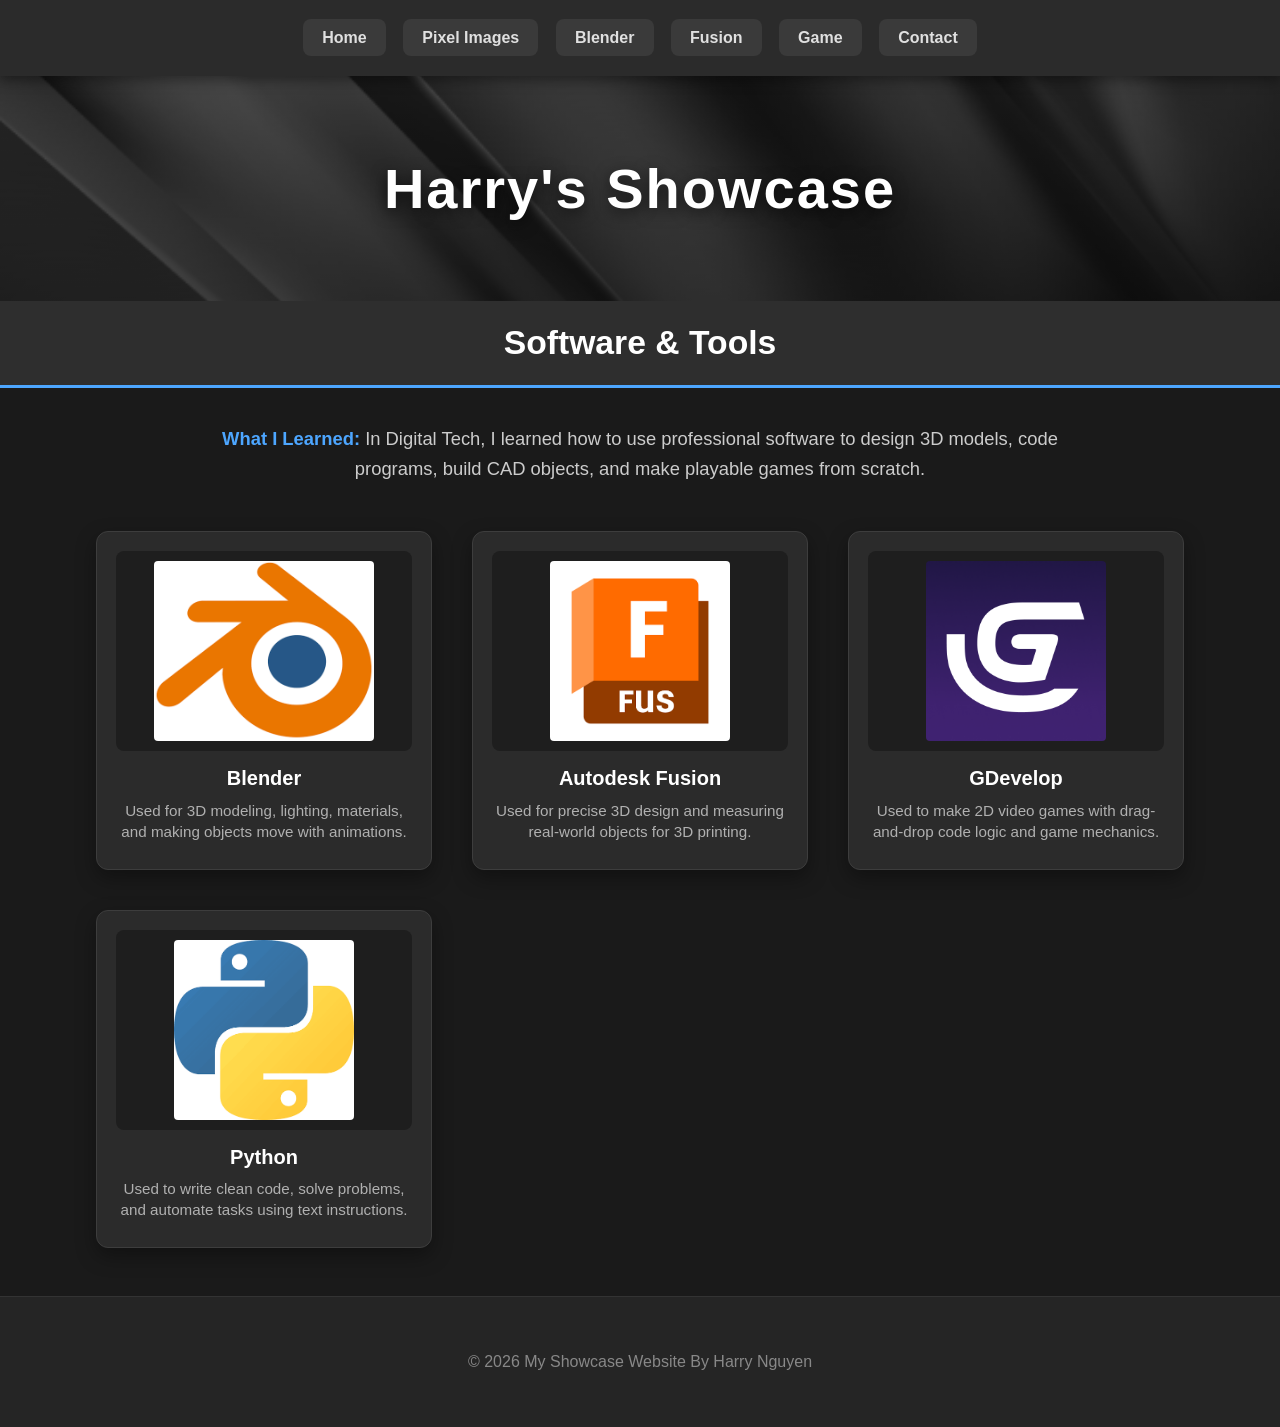
<file: index.html>
<!DOCTYPE html>
<html lang="en">

<head>
    <meta charset="UTF-8">
    <meta name="viewport" content="width=device-width, initial-scale=1.0">
    <link rel="stylesheet" href="style.css">
    <title>Harry's website</title>
</head>

<body>

<!-- Persistent Top Navigation -->
<div class="tabs">
    <a href="#home">Home</a>
    <a href="#Pixel Images">Pixel Images</a>
    <a href="#Blender">Blender</a>
    <a href="#Fusion">Fusion</a>
    <a href="#game">Game</a>
    <a href="#contact">Contact</a>
</div>

<!-- Persistent Hero Banner (Appears on every tab) -->
<section class="hero">
    <div class="hero-text">Harry's Showcase</div>
</section>

<!-- Home Section -->
<section id="home" class="tab-section">
    <section class="topic">
        <div class="topic-title">
            <h1>Software & Tools</h1>
        </div>

        <div class="section-intro">
            <p><strong>What I Learned:</strong> In Digital Tech, I learned how to use professional software to design 3D models, code programs, build CAD objects, and make playable games from scratch.</p>
        </div>

        <div class="home-gallery">
            <div class="home-card">
                <div class="img-container">
                    <img src="Blender.png" alt="Blender Logo">
                </div>
                <h2 class="topic-card-text">Blender</h2>
                <p class="card-description">Used for 3D modeling, lighting, materials, and making objects move with animations.</p>
            </div>

            <div class="home-card">
                <div class="img-container">
                    <img src="Fusion.png" alt="Fusion Logo">
                </div>
                <h2 class="topic-card-text">Autodesk Fusion</h2>
                <p class="card-description">Used for precise 3D design and measuring real-world objects for 3D printing.</p>
            </div>

            <div class="home-card">
                <div class="img-container">
                    <img src="Gdevelop.png" alt="GDevelop Logo">
                </div>
                <h2 class="topic-card-text">GDevelop</h2>
                <p class="card-description">Used to make 2D video games with drag-and-drop code logic and game mechanics.</p>
            </div>

            <div class="home-card">
                <div class="img-container">
                    <img src="Python.png" alt="Python Logo">
                </div>
                <h2 class="topic-card-text">Python</h2>
                <p class="card-description">Used to write clean code, solve problems, and automate tasks using text instructions.</p>
            </div>
        </div>
    </section>
</section>

<!-- Pixel Images Section -->
<section id="Pixel Images" class="tab-section">
    <section class="topic">
        <div class="topic-title">
            <h1>Pixel Images</h1>
        </div>

        <div class="section-intro">
            <p><strong>What I Learned:</strong> I learned how to make retro pixel art by filling in tiny colored squares step-by-step. I also learned how to use darker colors to make shadows so the sprites look 3D.</p>
        </div>

        <div class="topic-content">
            <div class="topic-card">
                <div class="img-container">
                    <img src="Charmander.png" alt="Charmander Pixel Art">
                </div>
                <h2 class="topic-card-text">Charmander</h2>
                <p class="card-description">Fire-type starter Pokémon pixel sprite created grid-by-grid.</p>
            </div>

            <div class="topic-card">
                <div class="img-container">
                    <img src="Charmeleon.png" alt="Charmeleon Pixel Art">
                </div>
                <h2 class="topic-card-text">Charmeleon</h2>
                <p class="card-description">Stage 1 evolution pixel artwork with custom shading details.</p>
            </div>

            <div class="topic-card">
                <div class="img-container">
                    <img src="Charizard.png" alt="Charizard Pixel Art">
                </div>
                <h2 class="topic-card-text">Charizard</h2>
                <p class="card-description">Final evolution pixel sprite featuring full wing and flame details.</p>
            </div>
        </div>
    </section>
</section>

<!-- Blender Section -->
<section id="Blender" class="tab-section">
    <div class="topic-title">
        <h1>Blender Projects</h1>
    </div>

    <div class="section-intro">
        <p><strong>What I Learned:</strong> I learned how to shape 3D objects out of basic blocks, add realistic colors and light sources, and animate characters by moving them on a timeline frame-by-frame.</p>
    </div>
    
    <div class="topic-content">
        <div class="topic-card">
            <div class="img-container">
                <img src="Blue Car.png" alt="3D Blue Car">
            </div>
            <h2 class="topic-card-text">Blue Car</h2>
            <p class="card-description">A stylized low-poly vehicle rendered on an isometric plane.</p>
        </div>

        <div class="topic-card">
            <div class="img-container">
                <img src="Hei Matau.png" alt="3D Hei Matau">
            </div>
            <h2 class="topic-card-text">Hei Matau</h2>
            <p class="card-description">Traditional fish hook design sculpted in 3D with jade green textures.</p>
        </div>

        <div class="topic-card">
            <div class="img-container">
                <img src="Low Poly Isometric Room.png" alt="Isometric Room">
            </div>
            <h2 class="topic-card-text">Isometric Room</h2>
            <p class="card-description">Low-poly interior studio scene with cabinets, desk layout, and lighting.</p>
        </div>

        <div class="topic-card">
            <div class="img-container">
                <img src="Snowman With top hat.png" alt="3D Snowman">
            </div>
            <h2 class="topic-card-text">Snowman</h2>
            <p class="card-description">Smooth 3D character render with custom hat and facial features.</p>
        </div>

        <div class="topic-card">
            <div class="media-container">
                <video controls width="100%">
                    <source src="backflip.mp4" type="video/mp4">
                    Your browser does not support the video tag.
                </video>
            </div>
            <h2 class="topic-card-text">Backflip Animation</h2>
            <p class="card-description">Keyframe character animation demonstrating acrobatic motion physics.</p>
        </div>

        <div class="topic-card">
            <div class="media-container">
                <video controls width="100%">
                    <source src="volleyball.mp4" type="video/mp4">
                    Your browser does not support the video tag.
                </video>
            </div>
            <h2 class="topic-card-text">Volleyball Animation</h2>
            <p class="card-description">Action scene animation showing a volleyball spike across a net.</p>
        </div>
    </div>
</section>

<!-- Fusion Section -->
<section id="Fusion" class="tab-section">
    <div class="topic-title">
        <h1>Fusion Projects</h1>
    </div>

    <div class="section-intro">
        <p><strong>What I Learned:</strong> I learned how to draw 2D sketches with exact measurements and turn them into 3D objects using extrude tools, making them ready for real 3D printing.</p>
    </div>
    
    <div class="topic-content">
        <div class="topic-card">
            <div class="img-container">
                <img src="WoodenBedroom-Harry.PNG" alt="Wooden Bedroom">
            </div>
            <h2 class="topic-card-text">Wooden Bedroom</h2>
            <p class="card-description">Architectural room layout with custom wood grain textures and furniture.</p>
        </div>

        <div class="topic-card">
            <div class="img-container">
                <img src="Cookie Cutter Cat.png" alt="Cookie Cutter Cat">
            </div>
            <h2 class="topic-card-text">Cookie Cutter Cat</h2>
            <p class="card-description">Functional 3D-printable cat outline cookie cutter model with reinforced edges.</p>
        </div>
    </div>
</section>

<!-- Game Section -->
<section id="game" class="tab-section">
    <div class="topic-title">
        <h1>Flappy Burst Game</h1>
    </div>

    <div class="section-intro">
        <p><strong>What I Learned:</strong> I learned how to set up game rules like gravity, button controls, and hitboxes so the game knows when you touch an obstacle or gain a point.</p>
    </div>
    
    <div style="text-align: center; padding: 2em 0;">
        <iframe 
            src="game.html" 
            width="800" 
            height="600" 
            style="border: 2px solid #555; border-radius: 12px; width: 90%; max-width: 800px; height: 600px; box-shadow: 0 10px 25px rgba(0,0,0,0.5);" 
            allowfullscreen>
        </iframe>
    </div>
</section>

<!-- Contact Section -->
<section id="contact" class="tab-section">
    <div class="topic-title">
        <h1>Contact</h1>
    </div>
    <div style="padding: 4em 1em; text-align:center; color: white;">
        <p style="font-size: 1.3em;">Email: <a href="mailto:25567@burnside.school.nz" style="color: #4da6ff; text-decoration: none; font-weight: bold;">25567@burnside.school.nz</a></p>
    </div>
</section>

    <!-- Footer -->
    <footer class="footer">
        <p>&copy; 2026 My Showcase Website By Harry Nguyen</p>
    </footer>

</body>
</html>
</file>
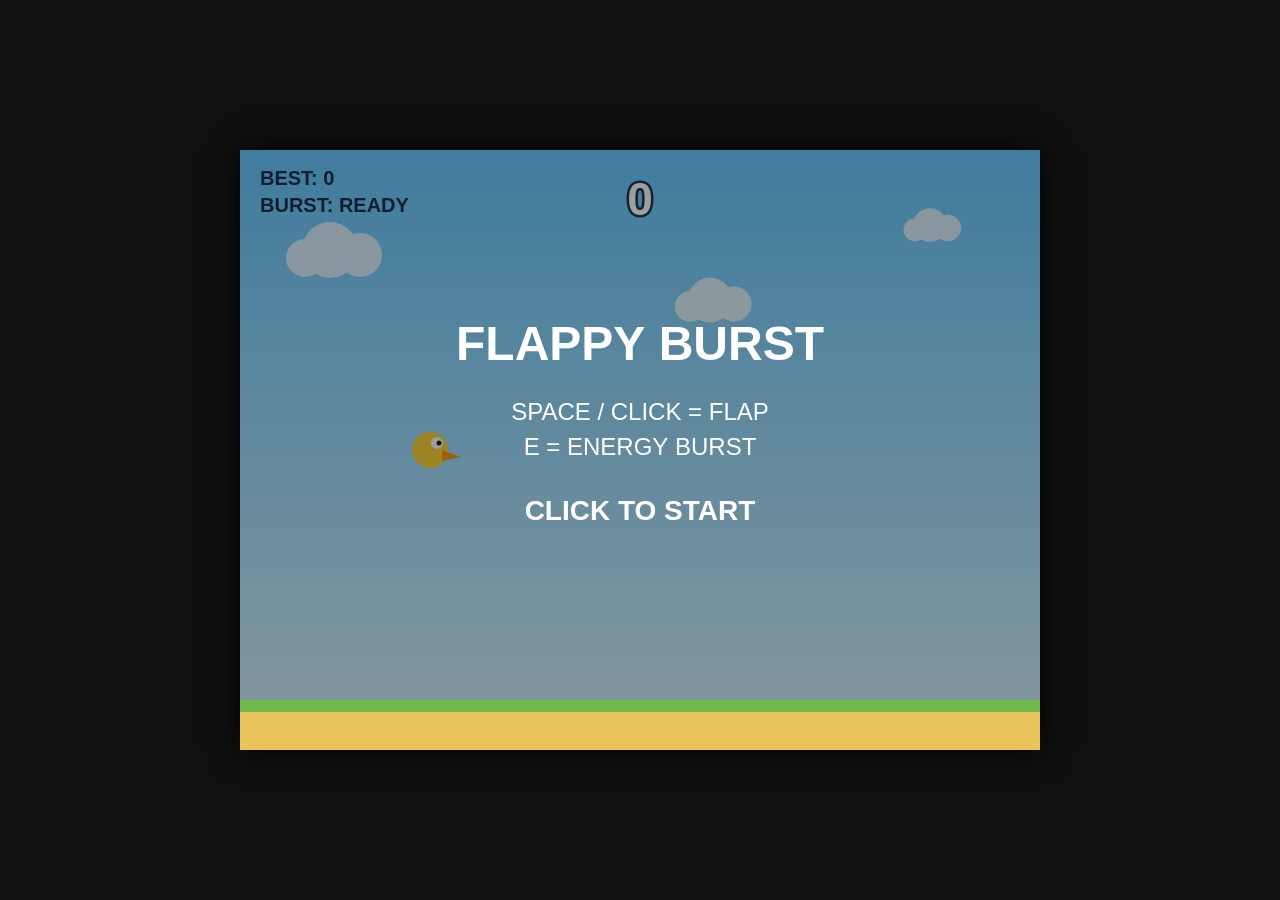
<file: game.html>
<!doctype html>
<html><head><meta charset="utf-8"><meta name="viewport" content="width=device-width,initial-scale=1">
<title>Flappy Burst Preview</title><style>
html,body{margin:0;height:100%;background:#111;display:grid;place-items:center}
canvas{width:min(100vw,800px);height:min(100vh,600px);box-shadow:0 0 30px #000}
</style></head><body><canvas id="c" width="800" height="600"></canvas>
<script>
const c=document.getElementById("c"),ctx=c.getContext("2d");
let started=false,over=false,score=0,best=+localStorage.fbBest||0,burst=1,bt=0,spawn=0,t=0;
let bird={x:190,y:300,vy:0,r:18},pipes=[];
function addPipe(x){pipes.push({x,center:150+Math.random()*260,gap:175,scored:false,cleared:false});}
function start(){started=true;over=false;score=0;burst=1;spawn=0;bird={x:190,y:300,vy:0,r:18};pipes=[];for(let i=0;i<3;i++)addPipe(520+i*270);}
function flap(){if(!started||over){start();}bird.vy=-390;}
function clearPipe(){if(!started||over||!burst)return;let p=pipes.find(p=>!p.cleared&&p.x>bird.x);if(p){p.cleared=true;burst=0;bt=.35;}}
addEventListener("keydown",e=>{if(e.code==="Space"){e.preventDefault();flap()}if(e.code==="KeyE"){e.preventDefault();clearPipe()}});
addEventListener("pointerdown",e=>{let r=c.getBoundingClientRect(),x=(e.clientX-r.left)*800/r.width,y=(e.clientY-r.top)*600/r.height;if(x>650&&y>520)clearPipe();else flap()});
function draw(){
 let g=ctx.createLinearGradient(0,0,0,600);g.addColorStop(0,"#67c7ff");g.addColorStop(1,"#d7f5ff");ctx.fillStyle=g;ctx.fillRect(0,0,800,600);
 ctx.fillStyle="rgba(255,255,255,.75)";for(const q of [{x:90,y:100,s:1},{x:470,y:150,s:.8},{x:690,y:75,s:.6}]){ctx.beginPath();ctx.arc(q.x,q.y,28*q.s,0,7);ctx.arc(q.x+30*q.s,q.y+5*q.s,22*q.s,0,7);ctx.arc(q.x-25*q.s,q.y+8*q.s,19*q.s,0,7);ctx.fill()}
 for(const p of pipes){if(p.cleared)continue;ctx.fillStyle="#45a844";ctx.fillRect(p.x,0,70,p.center-p.gap/2);ctx.fillRect(p.x,p.center+p.gap/2,70,550-p.center-p.gap/2);ctx.fillStyle="#62c95b";ctx.fillRect(p.x-7,p.center-p.gap/2-18,84,18);ctx.fillRect(p.x-7,p.center+p.gap/2,84,18)}
 ctx.fillStyle="#e8c35a";ctx.fillRect(0,550,800,50);ctx.fillStyle="#72b84c";ctx.fillRect(0,550,800,12);
 ctx.save();ctx.translate(bird.x,bird.y);ctx.rotate(Math.max(-.45,Math.min(1,bird.vy/700)));ctx.fillStyle="#ffd43b";ctx.beginPath();ctx.arc(0,0,18,0,7);ctx.fill();ctx.fillStyle="#f39c12";ctx.beginPath();ctx.moveTo(12,0);ctx.lineTo(31,7);ctx.lineTo(12,11);ctx.closePath();ctx.fill();ctx.fillStyle="#fff";ctx.beginPath();ctx.arc(7,-7,6,0,7);ctx.fill();ctx.fillStyle="#222";ctx.beginPath();ctx.arc(9,-7,2.5,0,7);ctx.fill();ctx.restore();
 if(bt>0){ctx.strokeStyle=`rgba(120,240,255,${bt/.35})`;ctx.lineWidth=8;ctx.beginPath();ctx.arc(bird.x,bird.y,70+(1-bt/.35)*170,0,7);ctx.stroke()}
 ctx.textAlign="center";ctx.fillStyle="#fff";ctx.strokeStyle="#1d3557";ctx.lineWidth=5;ctx.font="bold 46px Arial";ctx.strokeText(score,400,65);ctx.fillText(score,400,65);
 ctx.textAlign="left";ctx.font="bold 20px Arial";ctx.fillStyle="#17324d";ctx.fillText("BEST: "+best,20,35);ctx.fillText("BURST: "+(burst?"READY":"CHARGING"),20,62);
 if(!started){ctx.fillStyle="rgba(0,0,0,.38)";ctx.fillRect(0,0,800,550);ctx.fillStyle="#fff";ctx.textAlign="center";ctx.font="bold 48px Arial";ctx.fillText("FLAPPY BURST",400,210);ctx.font="24px Arial";ctx.fillText("SPACE / CLICK = FLAP",400,270);ctx.fillText("E = ENERGY BURST",400,305);ctx.font="bold 28px Arial";ctx.fillText("CLICK TO START",400,370)}
 if(over){ctx.fillStyle="rgba(0,0,0,.45)";ctx.fillRect(0,0,800,550);ctx.fillStyle="#fff";ctx.textAlign="center";ctx.font="bold 52px Arial";ctx.fillText("GAME OVER",400,245);ctx.font="28px Arial";ctx.fillText(`Score: ${score}   Best: ${best}`,400,295);ctx.fillText("CLICK or SPACE TO RESTART",400,350)}
}
let last=performance.now();
function loop(now){let dt=Math.min((now-last)/1000,.033);last=now;t+=dt;if(started&&!over){bird.vy=Math.min(bird.vy+1050*dt,650);bird.y+=bird.vy*dt;spawn+=dt;if(spawn>1.65){addPipe(840);spawn=0}for(const p of pipes){p.x-=230*dt;if(!p.scored&&p.x+65<bird.x){p.scored=true;score++;if(score%5===0)burst=1}}pipes=pipes.filter(p=>p.x>-100);for(const p of pipes){if(p.cleared)continue;let ix=bird.x+bird.r>p.x&&bird.x-bird.r<p.x+70,hit=bird.y-bird.r<p.center-p.gap/2||bird.y+bird.r>p.center+p.gap/2;if(ix&&hit)over=true}if(bird.y-bird.r<0||bird.y+bird.r>550)over=true;if(over){best=Math.max(best,score);localStorage.fbBest=best}}bt=Math.max(0,bt-dt);draw();requestAnimationFrame(loop)}
requestAnimationFrame(loop);
</script></body></html>
</file>
<file: style.css>
* {
    box-sizing: border-box;
}

body, html {
    margin: 0;
    padding: 0;
    font-family: 'Segoe UI', Tahoma, Geneva, Verdana, sans-serif;
    background-color: #1a1a1a;
    color: #ffffff;
}

/* Tabs Header */
.tabs {
    background-color: #2b2b2b;
    text-align: center;
    padding: 1.2em 0.5em;
    position: sticky;
    top: 0;
    z-index: 1000;
    box-shadow: 0 4px 12px rgba(0, 0, 0, 0.4);
}

.tabs a {
    color: #e0e0e0;
    text-decoration: none;
    margin: 0 0.4em;
    padding: 0.6em 1.2em;
    background-color: #3a3a3a;
    border-radius: 8px;
    font-weight: 600;
    transition: all 0.25s ease;
    display: inline-block;
}

.tabs a:hover {
    background-color: #4da6ff;
    color: #ffffff;
    transform: translateY(-2px);
    box-shadow: 0 4px 10px rgba(77, 166, 255, 0.3);
}

/* Hero Section Banner */
.hero {
    background-image: linear-gradient(rgba(0, 0, 0, 0.4), rgba(0, 0, 0, 0.6)), url('GreyBackground.png');
    height: 25vh;
    background-size: cover;
    background-position: center;
    display: flex;
    justify-content: center;
    align-items: center;
    color: white;
    text-align: center;
}

.hero-text {
    font-size: 3.5em;
    font-weight: 800;
    letter-spacing: 2px;
    text-shadow: 0 4px 15px rgba(0, 0, 0, 0.6);
}

/* Titles and Introductions */
.topic-title {
    color: #ffffff;
    font-size: 1.8em;
    padding: 0.8em 2em;
    background-color: #2e2e2e;
    text-align: center;
    border-bottom: 3px solid #4da6ff;
}

.topic-title h1 {
    margin: 0;
}

.section-intro {
    width: 80%;
    max-width: 900px;
    margin: 2em auto 0 auto;
    color: #cccccc;
    font-size: 1.15em;
    text-align: center;
    line-height: 1.6;
}

.section-intro strong {
    color: #4da6ff;
}

/* Card Containers & Grids */
.home-gallery, .topic-content {
    display: grid;
    grid-template-columns: repeat(auto-fit, minmax(250px, 1fr));
    gap: 2.5em;
    width: 85%;
    max-width: 1200px;
    margin: 3em auto;
}

.home-card, .topic-card {
    background-color: #2b2b2b;
    color: white;
    padding: 1.2em;
    border-radius: 12px;
    box-shadow: 0 8px 20px rgba(0, 0, 0, 0.35);
    display: flex;
    flex-direction: column;
    justify-content: space-between;
    transition: transform 0.3s ease, box-shadow 0.3s ease;
    border: 1px solid #3d3d3d;
}

.home-card:hover, .topic-card:hover {
    transform: translateY(-6px);
    box-shadow: 0 12px 28px rgba(0, 0, 0, 0.5);
    border-color: #555;
}

/* Image Aspect Ratio & Padding */
.img-container {
    width: 100%;
    height: 200px;
    background-color: #1e1e1e;
    border-radius: 8px;
    display: flex;
    justify-content: center;
    align-items: center;
    overflow: hidden;
    padding: 10px;
}

.img-container img {
    max-width: 100%;
    max-height: 100%;
    width: auto;
    height: auto;
    object-fit: contain;
    border-radius: 4px;
}

.media-container video {
    width: 100%;
    height: 200px;
    border-radius: 8px;
    object-fit: cover;
    background-color: #000;
}

.topic-card-text {
    font-size: 1.25em;
    margin: 0.8em 0 0.3em 0;
    text-align: center;
    color: #ffffff;
}

.card-description {
    font-size: 0.95em;
    color: #b0b0b0;
    text-align: center;
    line-height: 1.4;
    margin: 0.2em 0 0.5em 0;
}

/* Footer Styling */
.footer {
    background-color: #252525;
    color: #888888;
    text-align: center;
    padding: 2.5em 1em;
    border-top: 1px solid #333;
    margin-top: 3em;
}

/* Tab Display Navigation Logic */
.tab-section {
    display: none;
}

.tab-section:target {
    display: block !important;
}

body:not(:has(:target)) #home,
#home:target {
    display: block;
}

#home:not(:target) {
    display: none;
}
</file>
